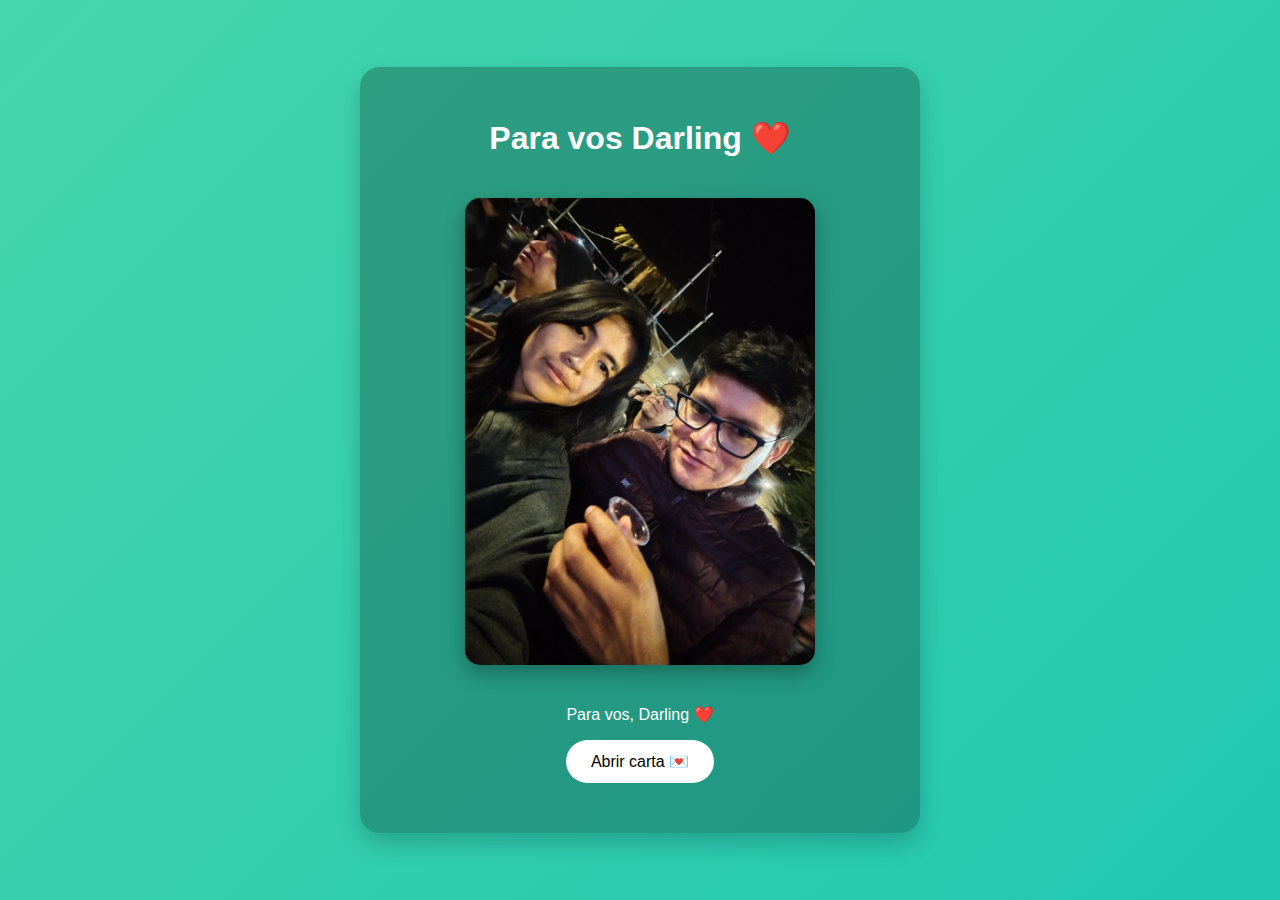
<file: index.html>
<!DOCTYPE html>
<html lang="es">
<head>
    <meta charset="UTF-8">
    <meta name="viewport" content="width=device-width, initial-scale=1.0">
    <title>Te Amo Darling ❤️</title>

    <!-- RUTA CORRECTA -->
    <link rel="stylesheet" href="css/estilos.css">
</head>

<body>

<div class="card">
    <h1>Para vos Darling ❤️</h1>

    <!-- RUTA CORRECTA -->
    <img src="img/nosotros.jpg" alt="Nosotros">

    <p id="frase"></p>

    <button id="btnCarta">Abrir carta 💌</button>

    <div id="mensaje"></div>
</div>

<!-- RUTA CORRECTA -->
<script type="module" src="js/app.js"></script>

</body>
</html>
</file>
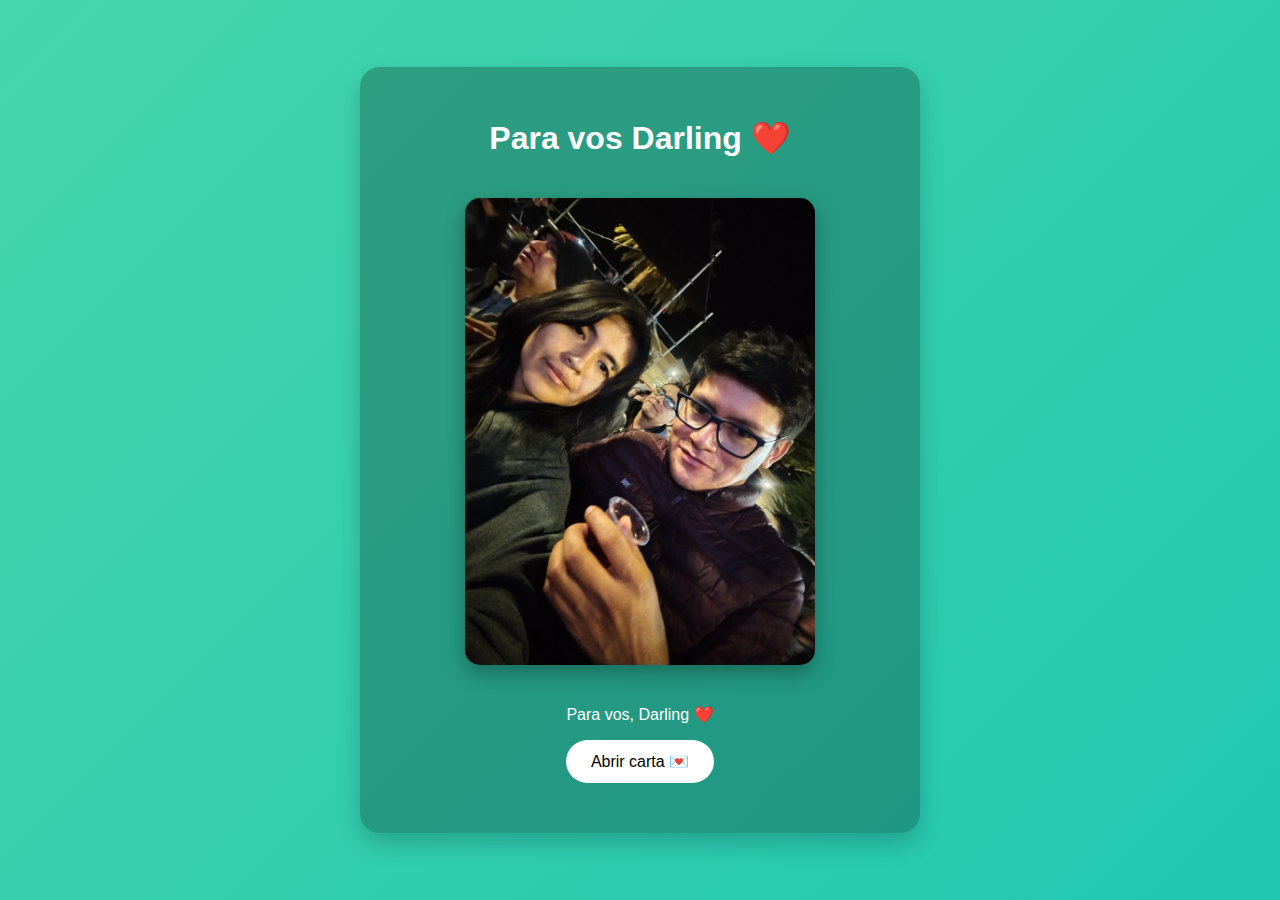
<file: html/index.html>
<!DOCTYPE html>
<html lang="es">
<head>
    <meta charset="UTF-8">
    <meta name="viewport" content="width=device-width, initial-scale=1.0">
    <title>Para mi amor ❤️</title>

    <link rel="stylesheet" href="../css/estilos.css">
</head>

<body>

<div class="card">
    <h1>Para vos Darling ❤️</h1>

    <img src="../img/nosotros.jpg" alt="Nosotros">

    <p id="frase"></p>

    <button id="btnCarta">Abrir carta 💌</button>

    <div id="mensaje"></div>
</div>

<script type="module" src="../js/app.js"></script>
</body>
</html>
</file>
<file: css/estilos.css>
body{
    margin:0;
    font-family: Arial, sans-serif;
    background: linear-gradient(135deg,#45d6ab,#22c7b1);
    display:flex;
    justify-content:center;
    align-items:center;
    min-height:100vh;
    text-align:center;
    color:white;
}

.card{
    background: rgba(0,0,0,0.25);
    padding:30px;
    border-radius:20px;
    max-width:500px;
    width:90%;
    box-shadow:0 10px 25px rgba(0,0,0,0.2);
    animation: aparecer 1s ease;
}

@keyframes aparecer{
    from{opacity:0; transform:translateY(20px);}
    to{opacity:1; transform:translateY(0);}
}

img{
    width:100%;
    max-width:350px;
    border-radius:15px;
    margin:20px 0;
    box-shadow:0 8px 20px rgba(0,0,0,0.3);
}

button{
    background:white;
    border:none;
    padding:12px 25px;
    border-radius:30px;
    font-size:16px;
    cursor:pointer;
    transition:0.3s;
}

button:hover{
    transform:scale(1.05);
    background:#ffe6ea;
}

#mensaje{
    margin-top:20px;
    font-size:18px;
    opacity:0;
    transition:0.5s;
}
</file>
